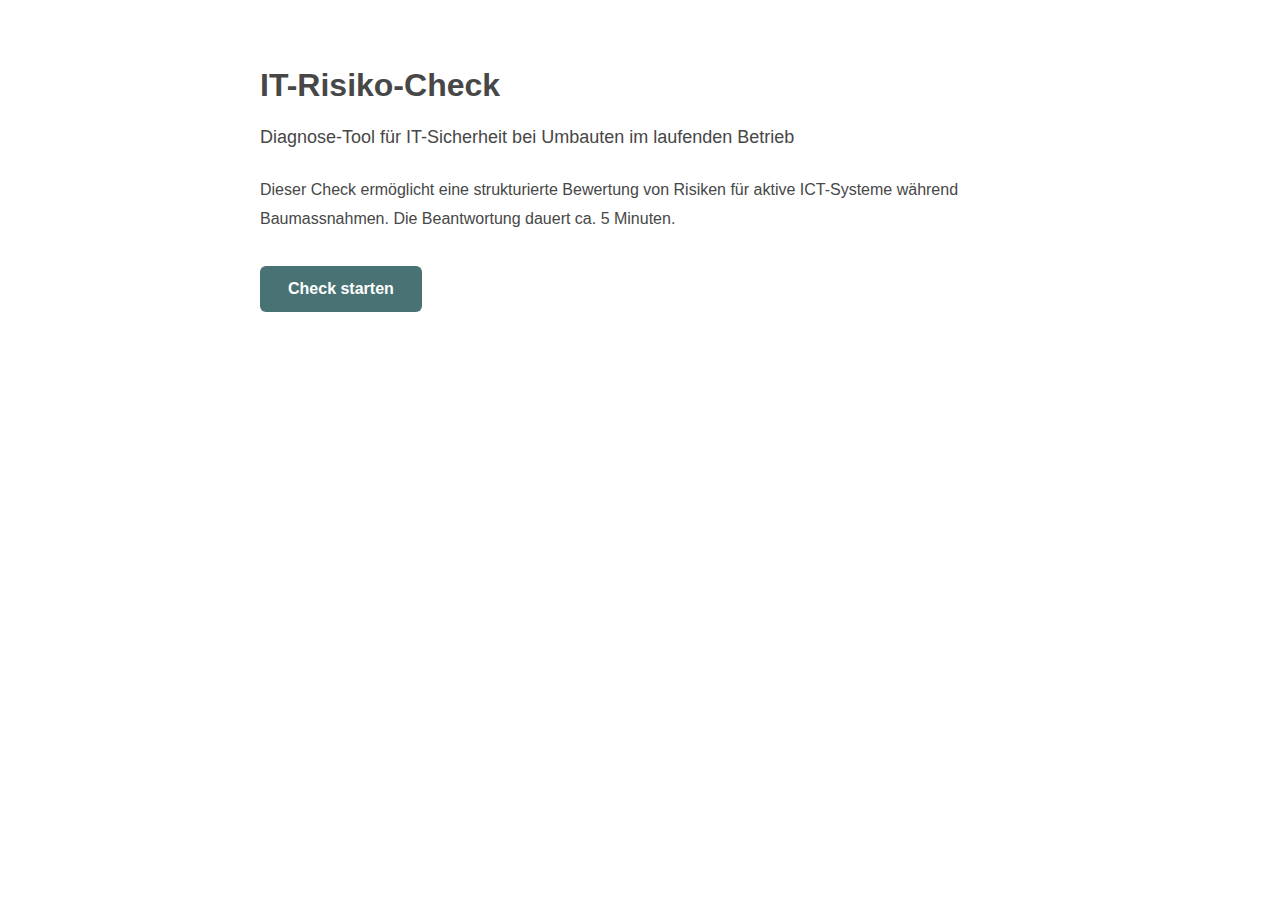
<file: index.html>
<!DOCTYPE html>
<html lang="de">
<head>
    <meta charset="UTF-8">
    <meta name="viewport" content="width=device-width, initial-scale=1.0">
    <title>IT-Risiko-Check | Autentis</title>
    <link rel="stylesheet" href="styles.css">
</head>
<body>
    <div id="app">
        <!-- Start Screen -->
        <div id="start-screen" class="screen active">
            <div class="container">
                <h1>IT-Risiko-Check</h1>
                <p class="subtitle">Diagnose-Tool für IT-Sicherheit bei Umbauten im laufenden Betrieb</p>
                <p class="description">
                    Dieser Check ermöglicht eine strukturierte Bewertung von Risiken für aktive ICT-Systeme während Baumassnahmen.
                    Die Beantwortung dauert ca. 5 Minuten.
                </p>
                <button id="start-button" class="btn btn-primary">Check starten</button>
            </div>
        </div>

        <!-- Question Screen -->
        <div id="question-screen" class="screen">
            <div class="container">
                <div class="progress-bar">
                    <div id="progress-fill" class="progress-fill"></div>
                </div>
                <p class="progress-text" id="progress-text">Frage 1 von 18</p>

                <h2 class="section-title" id="section-title"></h2>
                <div class="question-card">
                    <p class="question-text" id="question-text"></p>
                    <button class="info-toggle" id="info-toggle">ⓘ Info</button>
                    <p class="info-text" id="info-text"></p>
                </div>

                <div class="answer-buttons">
                    <button class="btn btn-answer" id="answer-yes" data-answer="yes">Ja</button>
                    <button class="btn btn-answer" id="answer-no" data-answer="no">Nein</button>
                </div>

                <div class="navigation-buttons">
                    <div class="nav-left">
                        <button class="btn btn-secondary" id="btn-back">← Zurück</button>
                    </div>
                    <div class="nav-right">
                        <button class="btn btn-primary" id="btn-next" disabled>Weiter →</button>
                    </div>
                </div>
            </div>
        </div>

        <!-- Result Screen -->
        <div id="result-screen" class="screen">
            <div class="container">
                <div class="ampel-indicator" id="ampel-indicator">
                    <div class="ampel-circle" id="ampel-circle"></div>
                    <h2 class="ampel-label" id="ampel-label"></h2>
                </div>

                <h3 class="result-title" id="result-title"></h3>
                <p class="result-description" id="result-description"></p>
                <p class="result-recommendation" id="result-recommendation"></p>

                <button id="proceed-to-lead" class="btn btn-primary">Ergebnis sichern & Ersteinschätzung erhalten</button>
            </div>
        </div>

        <!-- Lead Form Screen -->
        <div id="lead-screen" class="screen">
            <div class="container">
                <h2 id="lead-title">Ergebnis sichern</h2>
                <p id="lead-context" class="lead-context"></p>

                <form id="lead-form">
                    <div class="form-group">
                        <label for="firstname">Vorname *</label>
                        <input type="text" id="firstname" name="firstname" required>
                    </div>

                    <div class="form-group">
                        <label for="lastname">Nachname *</label>
                        <input type="text" id="lastname" name="lastname" required>
                    </div>

                    <div class="form-group">
                        <label for="email">E-Mail *</label>
                        <input type="email" id="email" name="email" required>
                    </div>

                    <div class="form-group">
                        <label for="description">Kurz beschreiben, wo aktuell gebaut wird (optional)</label>
                        <textarea id="description" name="description" rows="3"></textarea>
                    </div>

                    <button type="submit" class="btn btn-primary">Absenden</button>
                </form>
            </div>
        </div>

        <!-- Success Screen -->
        <div id="success-screen" class="screen">
            <div class="container">
                <h2>Vielen Dank</h2>
                <p class="success-message">Ihr Ergebnis wurde erfolgreich übermittelt.</p>
                <p id="success-status" class="success-status"></p>

                <div class="escalation-section">
                    <h3>Zusätzliche Dokumentation</h3>
                    <p>Optional können Sie uns weitere Informationen zukommen lassen:</p>

                    <div class="escalation-options">
                        <div class="escalation-option">
                            <h4>Foto hochladen</h4>
                            <input type="file" id="photo-upload" accept="image/*" capture="environment">
                            <label for="photo-upload" class="btn btn-secondary">Foto auswählen</label>
                            <p class="upload-hint" id="upload-status"></p>
                        </div>

                        <div class="escalation-option">
                            <h4>Per E-Mail senden</h4>
                            <p>Sie können uns auch direkt per E-Mail kontaktieren:</p>
                            <a href="mailto:it-risiko@autentis.ch?subject=IT-Risiko-Check Ergebnis" class="btn btn-secondary">E-Mail senden</a>
                        </div>
                    </div>
                </div>
            </div>
        </div>
    </div>

    <script src="app.js"></script>
</body>
</html>
</file>
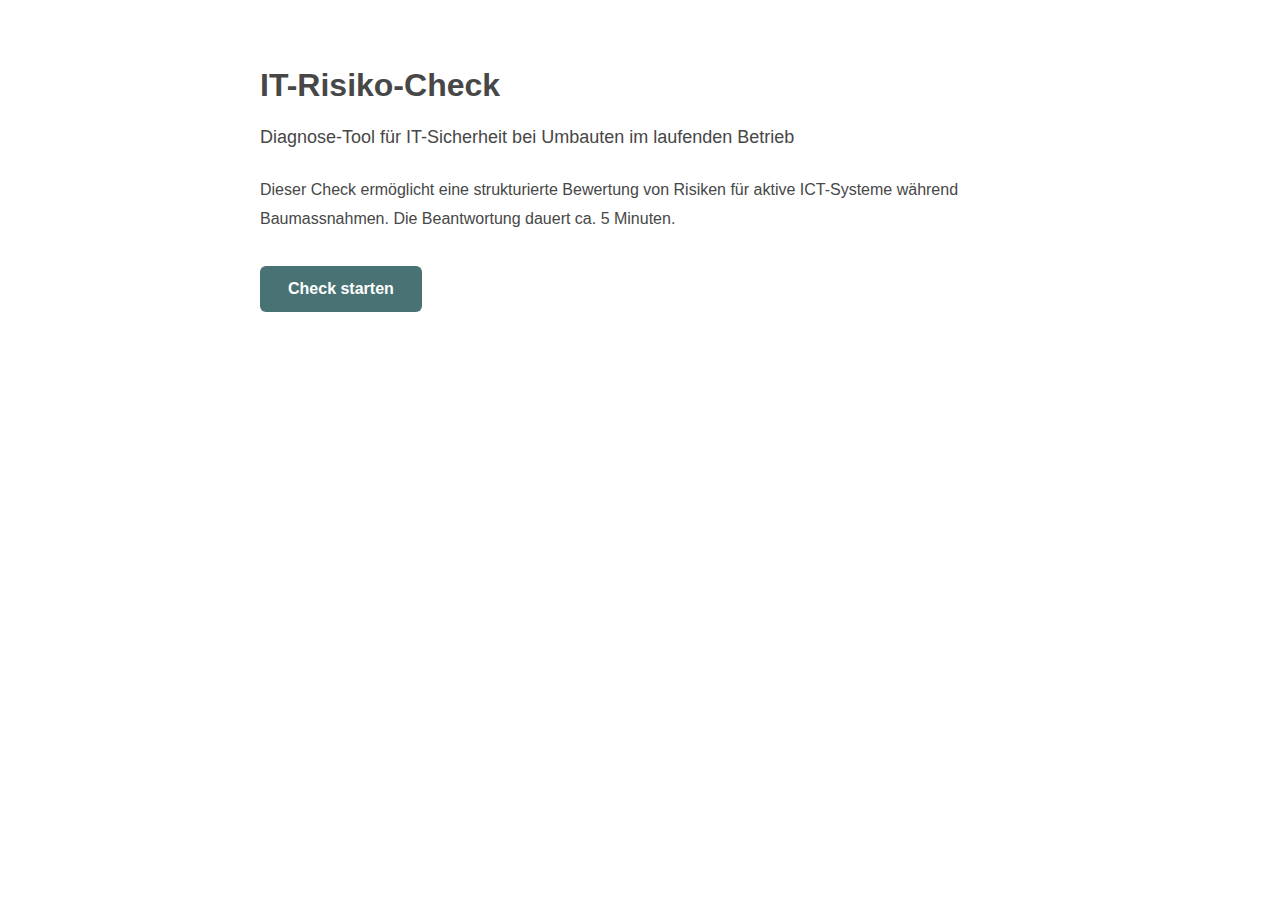
<file: demo.html>
<!DOCTYPE html>
<html lang="de">
<head>
    <meta charset="UTF-8">
    <meta name="viewport" content="width=device-width, initial-scale=1.0">
    <title>IT-Risiko-Check | Autentis</title>
    <style>
/* Reset and Base Styles */
* {
    margin: 0;
    padding: 0;
    box-sizing: border-box;
}

body {
    font-family: -apple-system, BlinkMacSystemFont, 'Segoe UI', Roboto, 'Helvetica Neue', Arial, sans-serif;
    font-size: 16px;
    line-height: 1.6;
    color: #474747;
    background: #FFFFFF;
    -webkit-font-smoothing: antialiased;
}

.container {
    max-width: 800px;
    margin: 0 auto;
    padding: 20px;
}

@media (min-width: 768px) {
    .container {
        padding: 40px 20px;
    }
}

.screen {
    display: none;
    min-height: 100vh;
}

.screen.active {
    display: block;
}

h1 {
    font-size: 32px;
    font-weight: 700;
    margin-bottom: 12px;
    color: #474747;
}

h2 {
    font-size: 24px;
    font-weight: 600;
    margin-bottom: 16px;
    color: #474747;
}

h3 {
    font-size: 20px;
    font-weight: 600;
    margin-bottom: 12px;
    color: #474747;
}

h4 {
    font-size: 18px;
    font-weight: 600;
    margin-bottom: 8px;
    color: #474747;
}

.subtitle {
    font-size: 18px;
    color: #474747;
    margin-bottom: 24px;
}

.description {
    font-size: 16px;
    color: #474747;
    margin-bottom: 32px;
    line-height: 1.8;
}

.btn {
    display: inline-block;
    padding: 14px 28px;
    font-size: 16px;
    font-weight: 600;
    text-align: center;
    border: none;
    border-radius: 6px;
    cursor: pointer;
    transition: all 0.2s ease;
    text-decoration: none;
}

.btn-primary {
    background: #487274;
    color: #FFFFFF;
}

.btn-primary:hover {
    background: #3a5c5e;
}

.btn-primary:disabled {
    background: #D1D1D1;
    cursor: not-allowed;
}

.btn-secondary {
    background: #474747;
    color: #FFFFFF;
}

.btn-secondary:hover {
    background: #333333;
}

.btn-secondary:disabled {
    background: #D1D1D1;
    cursor: not-allowed;
}

.btn-answer {
    flex: 1;
    min-width: 120px;
    padding: 16px 32px;
    font-size: 18px;
    border: 2px solid #D1D1D1;
    background: #FFFFFF;
    color: #474747;
}

.btn-answer:hover {
    border-color: #487274;
    background: #FFFFFF;
}

.btn-answer.selected {
    background: #487274;
    color: #FFFFFF;
    border-color: #487274;
}

#start-screen .container {
    padding-top: 60px;
}

.progress-bar {
    width: 100%;
    height: 8px;
    background: #D1D1D1;
    border-radius: 4px;
    margin-bottom: 8px;
    overflow: hidden;
}

.progress-fill {
    height: 100%;
    background: #487274;
    transition: width 0.3s ease;
}

.progress-text {
    font-size: 14px;
    color: #474747;
    margin-bottom: 32px;
}

.section-title {
    font-size: 18px;
    font-weight: 600;
    color: #487274;
    margin-bottom: 16px;
    text-transform: uppercase;
    letter-spacing: 0.5px;
}

.question-card {
    background: #FFFFFF;
    padding: 32px;
    border-radius: 8px;
    box-shadow: 0 2px 8px rgba(0,0,0,0.1);
    margin-bottom: 32px;
    position: relative;
    border: 1px solid #D1D1D1;
}

.question-text {
    font-size: 20px;
    font-weight: 500;
    color: #474747;
    margin-bottom: 16px;
    line-height: 1.6;
}

.info-toggle {
    background: #D1D1D1;
    border: none;
    border-radius: 50%;
    width: 32px;
    height: 32px;
    font-size: 16px;
    cursor: pointer;
    display: flex;
    align-items: center;
    justify-content: center;
    margin-bottom: 8px;
    transition: background 0.2s ease;
    color: #474747;
}

.info-toggle:hover {
    background: #487274;
    color: #FFFFFF;
}

.info-text {
    font-size: 14px;
    color: #474747;
    background: #FFFFFF;
    padding: 12px;
    border-radius: 4px;
    border-left: 3px solid #487274;
    border: 1px solid #D1D1D1;
    border-left: 3px solid #487274;
    display: none;
    margin-top: 12px;
}

.info-text.visible {
    display: block;
}

.answer-buttons {
    display: flex;
    gap: 16px;
    flex-wrap: wrap;
    margin-bottom: 24px;
}

.navigation-buttons {
    display: flex;
    gap: 16px;
    justify-content: space-between;
    align-items: center;
}

.nav-left {
    flex: 0 0 auto;
}

.nav-right {
    flex: 0 0 auto;
}

@media (max-width: 480px) {
    .answer-buttons {
        flex-direction: column;
    }
    .btn-answer {
        width: 100%;
    }
}

.ampel-indicator {
    text-align: center;
    margin-bottom: 32px;
}

.ampel-circle {
    width: 120px;
    height: 120px;
    border-radius: 50%;
    margin: 0 auto 16px;
    display: flex;
    align-items: center;
    justify-content: center;
    box-shadow: 0 4px 12px rgba(0,0,0,0.15);
}

.ampel-circle.ampel-green {
    background: #28a745;
}

.ampel-circle.ampel-yellow {
    background: #ffc107;
}

.ampel-circle.ampel-red {
    background: #dc3545;
}

.ampel-label {
    font-size: 32px;
    font-weight: 700;
    margin: 0;
    color: #474747;
}

.result-title {
    font-size: 24px;
    font-weight: 600;
    margin-bottom: 16px;
    color: #474747;
}

.result-description {
    font-size: 16px;
    line-height: 1.8;
    margin-bottom: 24px;
    padding: 20px;
    background: #FFFFFF;
    border-radius: 6px;
    border: 1px solid #D1D1D1;
}

.result-recommendation {
    font-size: 16px;
    line-height: 1.8;
    margin-bottom: 32px;
    padding: 20px;
    background: #FFFFFF;
    border-left: 4px solid #487274;
    border-radius: 6px;
    border: 1px solid #D1D1D1;
    border-left: 4px solid #487274;
}

.lead-context {
    font-size: 16px;
    color: #474747;
    margin-bottom: 32px;
    line-height: 1.8;
}

.form-group {
    margin-bottom: 20px;
}

.form-group label {
    display: block;
    font-weight: 600;
    margin-bottom: 8px;
    color: #474747;
}

.form-group input,
.form-group textarea {
    width: 100%;
    padding: 12px;
    font-size: 16px;
    border: 1px solid #D1D1D1;
    border-radius: 4px;
    font-family: inherit;
}

.form-group input:focus,
.form-group textarea:focus {
    outline: none;
    border-color: #487274;
}

.form-group textarea {
    resize: vertical;
}

.success-message {
    font-size: 18px;
    color: #28a745;
    margin-bottom: 16px;
    font-weight: 600;
}

.success-status {
    font-size: 16px;
    color: #474747;
    margin-bottom: 32px;
    line-height: 1.8;
}

.escalation-section {
    margin-top: 48px;
    padding: 32px;
    background: #FFFFFF;
    border-radius: 8px;
    box-shadow: 0 2px 8px rgba(0,0,0,0.1);
    border: 1px solid #D1D1D1;
}

.escalation-section h3 {
    margin-bottom: 12px;
}

.escalation-section > p {
    color: #474747;
    margin-bottom: 24px;
}

.escalation-options {
    display: grid;
    grid-template-columns: 1fr;
    gap: 24px;
}

@media (min-width: 768px) {
    .escalation-options {
        grid-template-columns: 1fr 1fr;
    }
}

.escalation-option {
    padding: 20px;
    background: #FFFFFF;
    border-radius: 6px;
    border: 1px solid #D1D1D1;
}

.escalation-option h4 {
    margin-bottom: 12px;
}

.escalation-option p {
    font-size: 14px;
    color: #474747;
    margin-bottom: 16px;
}

.escalation-option input[type="file"] {
    display: none;
}

.escalation-option label.btn {
    width: 100%;
}

.upload-hint {
    font-size: 12px;
    color: #474747;
    margin-top: 8px;
}

@media (max-width: 768px) {
    h1 { font-size: 28px; }
    h2 { font-size: 22px; }
    .question-card { padding: 24px 20px; }
    .question-text { font-size: 18px; }
    .ampel-circle { width: 100px; height: 100px; }
    .ampel-label { font-size: 28px; }
}
    </style>
</head>
<body>
    <div id="app">
        <!-- Start Screen -->
        <div id="start-screen" class="screen active">
            <div class="container">
                <h1>IT-Risiko-Check</h1>
                <p class="subtitle">Diagnose-Tool für IT-Sicherheit bei Umbauten im laufenden Betrieb</p>
                <p class="description">
                    Dieser Check ermöglicht eine strukturierte Bewertung von Risiken für aktive ICT-Systeme während Baumassnahmen.
                    Die Beantwortung dauert ca. 5 Minuten.
                </p>
                <button id="start-button" class="btn btn-primary">Check starten</button>
            </div>
        </div>

        <!-- Question Screen -->
        <div id="question-screen" class="screen">
            <div class="container">
                <div class="progress-bar">
                    <div id="progress-fill" class="progress-fill"></div>
                </div>
                <p class="progress-text" id="progress-text">Frage 1 von 18</p>

                <h2 class="section-title" id="section-title"></h2>
                <div class="question-card">
                    <p class="question-text" id="question-text"></p>
                    <button class="info-toggle" id="info-toggle">ⓘ Info</button>
                    <p class="info-text" id="info-text"></p>
                </div>

                <div class="answer-buttons">
                    <button class="btn btn-answer" id="answer-yes" data-answer="yes">Ja</button>
                    <button class="btn btn-answer" id="answer-no" data-answer="no">Nein</button>
                </div>

                <div class="navigation-buttons">
                    <div class="nav-left">
                        <button class="btn btn-secondary" id="btn-back">← Zurück</button>
                    </div>
                    <div class="nav-right">
                        <button class="btn btn-primary" id="btn-next" disabled>Weiter →</button>
                    </div>
                </div>
            </div>
        </div>

        <!-- Result Screen -->
        <div id="result-screen" class="screen">
            <div class="container">
                <div class="ampel-indicator" id="ampel-indicator">
                    <div class="ampel-circle" id="ampel-circle"></div>
                    <h2 class="ampel-label" id="ampel-label"></h2>
                </div>

                <h3 class="result-title" id="result-title"></h3>
                <p class="result-description" id="result-description"></p>
                <p class="result-recommendation" id="result-recommendation"></p>

                <button id="proceed-to-lead" class="btn btn-primary">Ergebnis sichern & Ersteinschätzung erhalten</button>
            </div>
        </div>

        <!-- Lead Form Screen -->
        <div id="lead-screen" class="screen">
            <div class="container">
                <h2 id="lead-title">Ergebnis sichern</h2>
                <p id="lead-context" class="lead-context"></p>

                <form id="lead-form">
                    <div class="form-group">
                        <label for="firstname">Vorname *</label>
                        <input type="text" id="firstname" name="firstname" required>
                    </div>

                    <div class="form-group">
                        <label for="lastname">Nachname *</label>
                        <input type="text" id="lastname" name="lastname" required>
                    </div>

                    <div class="form-group">
                        <label for="email">E-Mail *</label>
                        <input type="email" id="email" name="email" required>
                    </div>

                    <div class="form-group">
                        <label for="description">Kurz beschreiben, wo aktuell gebaut wird (optional)</label>
                        <textarea id="description" name="description" rows="3"></textarea>
                    </div>

                    <button type="submit" class="btn btn-primary">Absenden</button>
                </form>
            </div>
        </div>

        <!-- Success Screen -->
        <div id="success-screen" class="screen">
            <div class="container">
                <h2>Vielen Dank</h2>
                <p class="success-message">Ihr Ergebnis wurde erfolgreich übermittelt.</p>
                <p id="success-status" class="success-status"></p>

                <div class="escalation-section">
                    <h3>Zusätzliche Dokumentation</h3>
                    <p>Optional können Sie uns weitere Informationen zukommen lassen:</p>

                    <div class="escalation-options">
                        <div class="escalation-option">
                            <h4>Foto hochladen</h4>
                            <input type="file" id="photo-upload" accept="image/*" capture="environment">
                            <label for="photo-upload" class="btn btn-secondary">Foto auswählen</label>
                            <p class="upload-hint" id="upload-status"></p>
                        </div>

                        <div class="escalation-option">
                            <h4>Per E-Mail senden</h4>
                            <p>Sie können uns auch direkt per E-Mail kontaktieren:</p>
                            <a href="mailto:it-risiko@autentis.ch?subject=IT-Risiko-Check Ergebnis" class="btn btn-secondary">E-Mail senden</a>
                        </div>
                    </div>
                </div>
            </div>
        </div>
    </div>

    <script>
// Questions Data (inline)
const QUESTIONS_DATA = {
  "sections": [
    {
      "id": 1,
      "title": "Thermik & Lüftung",
      "questions": [
        {
          "id": 1,
          "text": "Ist die Klimatisierung während der Bauphase durchgehend sichergestellt?",
          "info": "Serverräume und IT-Infrastruktur benötigen konstante Temperatur (18-27°C) und Luftfeuchtigkeit (45-55%)."
        },
        {
          "id": 2,
          "text": "Sind Lüftungsöffnungen gegen Staubeintritt geschützt?",
          "info": "Baustaub kann Lüftungssysteme verstopfen und in IT-Räume eindringen."
        },
        {
          "id": 3,
          "text": "Ist die Wärmeabfuhr der aktiven IT-Komponenten gewährleistet?",
          "info": "Unterbrechungen der Kühlluft-Zirkulation können zu Überhitzung und Ausfällen führen."
        },
        {
          "id": 4,
          "text": "Sind Temperaturschwankungen im Serverraum ausgeschlossen?",
          "info": "Temperaturschwankungen > 5°C/h können Hardware beschädigen und Kondensation verursachen."
        }
      ]
    },
    {
      "id": 2,
      "title": "Physische Barrieren & Staubarten",
      "questions": [
        {
          "id": 5,
          "text": "Sind Staubschutzwände zwischen Baustelle und IT-Bereichen installiert?",
          "info": "Professionelle Staubschutzwände mit Unterdrucksystem verhindern Migration von Feinstaub."
        },
        {
          "id": 6,
          "text": "Ist bekannt, ob Feinstaub (< 10 µm) durch die Arbeiten entsteht?",
          "info": "Feinstaub aus Beton, Gips oder Mineralwolle dringt in elektronische Komponenten ein und verursacht Kurzschlüsse."
        },
        {
          "id": 7,
          "text": "Sind Schleusen/Übergänge zu IT-Räumen staubdicht ausgeführt?",
          "info": "Türspalten und Durchführungen müssen abgedichtet sein, um Staubmigration zu verhindern."
        }
      ]
    },
    {
      "id": 3,
      "title": "Etagenverteiler & dezentrale Technik",
      "questions": [
        {
          "id": 8,
          "text": "Sind alle Etagenverteiler erfasst und auf der Baustelle markiert?",
          "info": "Unbekannte oder nicht markierte Verteiler können bei Bauarbeiten beschädigt werden."
        },
        {
          "id": 9,
          "text": "Ist der Zugang zu dezentralen IT-Komponenten jederzeit möglich?",
          "info": "Bei Störungen muss Zugang für Wartung und Notfalleingriffe sichergestellt sein."
        },
        {
          "id": 10,
          "text": "Sind Netzwerkschränke gegen physische Erschütterungen gesichert?",
          "info": "Erschütterungen durch Bohrarbeiten, Abbruch oder schwere Maschinen können Verbindungen lösen."
        },
        {
          "id": 11,
          "text": "Ist die Stromversorgung aller dezentralen Komponenten redundant?",
          "info": "Bei Stromausfall durch Bauarbeiten verhindert Redundanz (USV/zweite Einspeisung) Totalausfälle."
        }
      ]
    },
    {
      "id": 4,
      "title": "ESD & Reinigung",
      "questions": [
        {
          "id": 12,
          "text": "Ist das Reinigungspersonal für ESD-Risiken geschult?",
          "info": "Elektrostatische Entladung kann Elektronik zerstören. Schulung verhindert Fehlhandlungen."
        },
        {
          "id": 13,
          "text": "Werden ausschliesslich ESD-geeignete Reinigungsmethoden eingesetzt?",
          "info": "Herkömmliche Reinigungstücher und -mittel erzeugen statische Aufladung."
        },
        {
          "id": 14,
          "text": "Ist die Verwendung von Staubsaugern ohne ESD-Schutz ausgeschlossen?",
          "info": "Standard-Staubsauger erzeugen hohe elektrostatische Ladungen (bis 30 kV) durch Luftbewegung."
        }
      ]
    },
    {
      "id": 5,
      "title": "Notfall & Dokumentation",
      "questions": [
        {
          "id": 15,
          "text": "Existiert ein Notfallplan für IT-Ausfälle während der Bauphase?",
          "info": "Notfallpläne definieren Reaktionszeiten, Verantwortlichkeiten und Eskalationswege."
        },
        {
          "id": 16,
          "text": "Sind Verantwortlichkeiten für IT-Notfälle klar definiert und kommuniziert?",
          "info": "Im Notfall muss sofort klar sein, wer entscheidet und handelt (Bauleitung, IT, Facility)."
        },
        {
          "id": 17,
          "text": "Ist eine Rückfallebene dokumentiert (z.B. mobiler Arbeitsplatz)?",
          "info": "Bei längerem Ausfall ermöglichen Ausweicharbeitsplätze die Fortführung kritischer Geschäftsprozesse."
        },
        {
          "id": 18,
          "text": "Sind kritische IT-Systeme und deren Standorte dokumentiert?",
          "info": "Dokumentation verhindert, dass bei Bauarbeiten versehentlich kritische Systeme beschädigt werden."
        }
      ]
    }
  ],
  "scoring": {
    "green": {
      "min": 0,
      "max": 2,
      "label": "GRÜN",
      "title": "Risiko: Gering",
      "description": "Die getroffenen Schutzmassnahmen decken die wesentlichen Risiken ab. Das Projekt weist ein geringes Gefährdungspotenzial für aktive IT-Systeme auf.",
      "recommendation": "Stellen Sie sicher, dass die bestehenden Massnahmen während der gesamten Bauphase eingehalten werden. Eine laufende Kontrolle wird empfohlen."
    },
    "yellow": {
      "min": 3,
      "max": 5,
      "label": "GELB",
      "title": "Risiko: Erhöht",
      "description": "Es bestehen mehrere Lücken in den Schutzmassnahmen. Das Risiko für Betriebsunterbrechungen oder Schäden an IT-Systemen ist signifikant erhöht.",
      "recommendation": "Schliessen Sie die identifizierten Lücken vor Baubeginn oder während laufender Arbeiten. Eine fachliche Ersteinschätzung durch Spezialisten wird empfohlen."
    },
    "red": {
      "min": 6,
      "max": 999,
      "label": "ROT",
      "title": "Risiko: Hoch",
      "description": "Die aktuelle Schutzsituation weist erhebliche Defizite auf. Das Risiko für gravierende Betriebsausfälle, Datenverlust oder Hardware-Schäden ist hoch.",
      "recommendation": "Stoppen Sie nicht-dringende Bauarbeiten in IT-relevanten Bereichen bis zur Klärung der Risiken. Eine sofortige Fachberatung ist zwingend erforderlich."
    }
  }
};

// Application State
const state = {
    questionsData: QUESTIONS_DATA,
    currentQuestionIndex: 0,
    answers: {}, // Store answers by question ID
    ampelStatus: null,
    leadData: null
};

// Setup Event Listeners
function setupEventListeners() {
    document.getElementById('start-button').addEventListener('click', startCheck);
    document.getElementById('answer-yes').addEventListener('click', () => selectAnswer(true));
    document.getElementById('answer-no').addEventListener('click', () => selectAnswer(false));
    document.getElementById('info-toggle').addEventListener('click', toggleInfo);
    document.getElementById('btn-back').addEventListener('click', goToPreviousQuestion);
    document.getElementById('btn-next').addEventListener('click', goToNextQuestion);
    document.getElementById('proceed-to-lead').addEventListener('click', showLeadForm);
    document.getElementById('lead-form').addEventListener('submit', handleLeadSubmit);
    document.getElementById('photo-upload').addEventListener('change', handlePhotoUpload);
}

// Start Check
function startCheck() {
    state.currentQuestionIndex = 0;
    state.answers = {};
    showScreen('question-screen');
    displayQuestion();
}

// Select Answer
function selectAnswer(isYes) {
    const allQuestions = getAllQuestions();
    const currentQuestion = allQuestions[state.currentQuestionIndex];

    // Store answer
    state.answers[currentQuestion.id] = isYes;

    // Update UI
    updateAnswerButtons();

    // Enable next button
    document.getElementById('btn-next').disabled = false;
}

// Update Answer Buttons UI
function updateAnswerButtons() {
    const allQuestions = getAllQuestions();
    const currentQuestion = allQuestions[state.currentQuestionIndex];
    const currentAnswer = state.answers[currentQuestion.id];

    const yesBtn = document.getElementById('answer-yes');
    const noBtn = document.getElementById('answer-no');

    yesBtn.classList.toggle('selected', currentAnswer === true);
    noBtn.classList.toggle('selected', currentAnswer === false);
}

// Go to Previous Question
function goToPreviousQuestion() {
    if (state.currentQuestionIndex > 0) {
        state.currentQuestionIndex--;
        displayQuestion();
    }
}

// Go to Next Question
function goToNextQuestion() {
    const allQuestions = getAllQuestions();

    if (state.currentQuestionIndex < allQuestions.length - 1) {
        state.currentQuestionIndex++;
        displayQuestion();
    } else {
        // Last question - calculate result and show
        calculateResult();
        showResultScreen();
    }
}

// Display Current Question
function displayQuestion() {
    const allQuestions = getAllQuestions();
    const totalQuestions = allQuestions.length;
    const currentQuestion = allQuestions[state.currentQuestionIndex];
    const section = getSectionForQuestion(state.currentQuestionIndex);

    // Update progress
    const progressPercent = ((state.currentQuestionIndex + 1) / totalQuestions) * 100;
    document.getElementById('progress-fill').style.width = `${progressPercent}%`;
    document.getElementById('progress-text').textContent = `Frage ${state.currentQuestionIndex + 1} von ${totalQuestions}`;

    // Update question content
    document.getElementById('section-title').textContent = section.title;
    document.getElementById('question-text').textContent = currentQuestion.text;
    document.getElementById('info-text').textContent = currentQuestion.info;
    document.getElementById('info-text').classList.remove('visible');

    // Update button states
    updateAnswerButtons();

    // Update navigation buttons
    const backBtn = document.getElementById('btn-back');
    const nextBtn = document.getElementById('btn-next');

    backBtn.disabled = state.currentQuestionIndex === 0;

    const hasAnswer = state.answers[currentQuestion.id] !== undefined;
    nextBtn.disabled = !hasAnswer;

    // Update next button text
    if (state.currentQuestionIndex === totalQuestions - 1) {
        nextBtn.textContent = 'Ergebnis anzeigen →';
    } else {
        nextBtn.textContent = 'Weiter →';
    }
}

// Get all questions as flat array
function getAllQuestions() {
    const questions = [];
    state.questionsData.sections.forEach(section => {
        section.questions.forEach(question => {
            questions.push(question);
        });
    });
    return questions;
}

// Get section for current question
function getSectionForQuestion(questionIndex) {
    let currentIndex = 0;
    for (const section of state.questionsData.sections) {
        if (questionIndex < currentIndex + section.questions.length) {
            return section;
        }
        currentIndex += section.questions.length;
    }
    return state.questionsData.sections[0];
}

// Toggle Info Text
function toggleInfo() {
    const infoText = document.getElementById('info-text');
    infoText.classList.toggle('visible');
}

// Calculate Result based on Ampel Logic
function calculateResult() {
    // Count "Nein" answers (false values)
    let riskPoints = 0;
    Object.values(state.answers).forEach(answer => {
        if (answer === false) {
            riskPoints++;
        }
    });

    const scoring = state.questionsData.scoring;

    if (riskPoints >= scoring.red.min && riskPoints <= scoring.red.max) {
        state.ampelStatus = 'red';
    } else if (riskPoints >= scoring.yellow.min && riskPoints <= scoring.yellow.max) {
        state.ampelStatus = 'yellow';
    } else if (riskPoints >= scoring.green.min && riskPoints <= scoring.green.max) {
        state.ampelStatus = 'green';
    }
}

// Show Result Screen
function showResultScreen() {
    const scoring = state.questionsData.scoring[state.ampelStatus];

    const ampelCircle = document.getElementById('ampel-circle');
    const ampelLabel = document.getElementById('ampel-label');
    ampelCircle.className = `ampel-circle ampel-${state.ampelStatus}`;
    ampelLabel.textContent = scoring.label;

    document.getElementById('result-title').textContent = scoring.title;
    document.getElementById('result-description').textContent = scoring.description;
    document.getElementById('result-recommendation').textContent = scoring.recommendation;

    showScreen('result-screen');
}

// Show Lead Form
function showLeadForm() {
    let contextText = '';
    if (state.ampelStatus === 'red') {
        contextText = 'Aufgrund des ermittelten hohen Risikos empfehlen wir dringend eine fachliche Ersteinschätzung. Geben Sie Ihre Kontaktdaten ein, um das Ergebnis zu dokumentieren und eine Einschätzung zu erhalten.';
    } else if (state.ampelStatus === 'yellow') {
        contextText = 'Das Ergebnis zeigt erhöhte Risiken. Eine fachliche Ersteinschätzung kann helfen, die identifizierten Lücken zu schliessen. Geben Sie Ihre Kontaktdaten ein, um das Ergebnis zu sichern.';
    } else {
        contextText = 'Sichern Sie Ihr Ergebnis für die Projektdokumentation. Geben Sie Ihre Kontaktdaten ein, um eine Bestätigung und Ersteinschätzung zu erhalten.';
    }

    document.getElementById('lead-context').textContent = contextText;
    showScreen('lead-screen');
}

// Handle Lead Form Submit
function handleLeadSubmit(event) {
    event.preventDefault();

    const formData = new FormData(event.target);

    // Count risk points
    let riskPoints = 0;
    Object.values(state.answers).forEach(answer => {
        if (answer === false) riskPoints++;
    });

    state.leadData = {
        firstname: formData.get('firstname'),
        lastname: formData.get('lastname'),
        email: formData.get('email'),
        description: formData.get('description'),
        ampelStatus: state.ampelStatus,
        riskPoints: riskPoints,
        answers: state.answers,
        timestamp: new Date().toISOString()
    };

    console.log('Lead Data:', state.leadData);
    showSuccessScreen();
}

// Show Success Screen
function showSuccessScreen() {
    const scoring = state.questionsData.scoring[state.ampelStatus];

    let statusMessage = '';
    if (state.ampelStatus === 'red') {
        statusMessage = `Ihr Check ergab den Status ${scoring.label}. Ein Spezialist wird sich zeitnah bei Ihnen melden, um die nächsten Schritte zu besprechen.`;
    } else if (state.ampelStatus === 'yellow') {
        statusMessage = `Ihr Check ergab den Status ${scoring.label}. Sie erhalten in Kürze eine Ersteinschätzung per E-Mail.`;
    } else {
        statusMessage = `Ihr Check ergab den Status ${scoring.label}. Eine Bestätigung wurde an Ihre E-Mail-Adresse gesendet.`;
    }

    document.getElementById('success-status').textContent = statusMessage;
    showScreen('success-screen');
}

// Handle Photo Upload
function handlePhotoUpload(event) {
    const file = event.target.files[0];
    if (file) {
        const uploadStatus = document.getElementById('upload-status');
        uploadStatus.textContent = `Foto ausgewählt: ${file.name}`;
        console.log('Photo uploaded:', file.name);
    }
}

// Show Screen
function showScreen(screenId) {
    const screens = document.querySelectorAll('.screen');
    screens.forEach(screen => {
        screen.classList.remove('active');
    });
    document.getElementById(screenId).classList.add('active');
}

// Initialize on page load
document.addEventListener('DOMContentLoaded', setupEventListeners);
    </script>
</body>
</html>
</file>
<file: styles.css>
/* Reset and Base Styles */
* {
    margin: 0;
    padding: 0;
    box-sizing: border-box;
}

body {
    font-family: -apple-system, BlinkMacSystemFont, 'Segoe UI', Roboto, 'Helvetica Neue', Arial, sans-serif;
    font-size: 16px;
    line-height: 1.6;
    color: #474747;
    background: #FFFFFF;
    -webkit-font-smoothing: antialiased;
}

/* Container */
.container {
    max-width: 800px;
    margin: 0 auto;
    padding: 20px;
}

@media (min-width: 768px) {
    .container {
        padding: 40px 20px;
    }
}

/* Screen Management */
.screen {
    display: none;
    min-height: 100vh;
}

.screen.active {
    display: block;
}

/* Typography */
h1 {
    font-size: 32px;
    font-weight: 700;
    margin-bottom: 12px;
    color: #474747;
}

h2 {
    font-size: 24px;
    font-weight: 600;
    margin-bottom: 16px;
    color: #474747;
}

h3 {
    font-size: 20px;
    font-weight: 600;
    margin-bottom: 12px;
    color: #474747;
}

h4 {
    font-size: 18px;
    font-weight: 600;
    margin-bottom: 8px;
    color: #474747;
}

.subtitle {
    font-size: 18px;
    color: #474747;
    margin-bottom: 24px;
}

.description {
    font-size: 16px;
    color: #474747;
    margin-bottom: 32px;
    line-height: 1.8;
}

/* Buttons */
.btn {
    display: inline-block;
    padding: 14px 28px;
    font-size: 16px;
    font-weight: 600;
    text-align: center;
    border: none;
    border-radius: 6px;
    cursor: pointer;
    transition: all 0.2s ease;
    text-decoration: none;
}

.btn-primary {
    background: #487274;
    color: #FFFFFF;
}

.btn-primary:hover {
    background: #3a5c5e;
}

.btn-primary:disabled {
    background: #D1D1D1;
    cursor: not-allowed;
}

.btn-secondary {
    background: #474747;
    color: #FFFFFF;
}

.btn-secondary:hover {
    background: #333333;
}

.btn-secondary:disabled {
    background: #D1D1D1;
    cursor: not-allowed;
}

.btn-answer {
    flex: 1;
    min-width: 120px;
    padding: 16px 32px;
    font-size: 18px;
    border: 2px solid #D1D1D1;
    background: #FFFFFF;
    color: #474747;
}

.btn-answer:hover {
    border-color: #487274;
    background: #FFFFFF;
}

.btn-answer.selected {
    background: #487274;
    color: #FFFFFF;
    border-color: #487274;
}

/* Start Screen */
#start-screen .container {
    padding-top: 60px;
}

/* Progress Bar */
.progress-bar {
    width: 100%;
    height: 8px;
    background: #D1D1D1;
    border-radius: 4px;
    margin-bottom: 8px;
    overflow: hidden;
}

.progress-fill {
    height: 100%;
    background: #487274;
    transition: width 0.3s ease;
}

.progress-text {
    font-size: 14px;
    color: #474747;
    margin-bottom: 32px;
}

/* Section Title */
.section-title {
    font-size: 18px;
    font-weight: 600;
    color: #487274;
    margin-bottom: 16px;
    text-transform: uppercase;
    letter-spacing: 0.5px;
}

/* Question Card */
.question-card {
    background: #FFFFFF;
    padding: 32px;
    border-radius: 8px;
    box-shadow: 0 2px 8px rgba(0,0,0,0.1);
    margin-bottom: 32px;
    position: relative;
    border: 1px solid #D1D1D1;
}

.question-text {
    font-size: 20px;
    font-weight: 500;
    color: #474747;
    margin-bottom: 16px;
    line-height: 1.6;
}

.info-toggle {
    background: #D1D1D1;
    border: none;
    border-radius: 50%;
    width: 32px;
    height: 32px;
    font-size: 16px;
    cursor: pointer;
    display: flex;
    align-items: center;
    justify-content: center;
    margin-bottom: 8px;
    transition: background 0.2s ease;
    color: #474747;
}

.info-toggle:hover {
    background: #487274;
    color: #FFFFFF;
}

.info-text {
    font-size: 14px;
    color: #474747;
    background: #FFFFFF;
    padding: 12px;
    border-radius: 4px;
    border: 1px solid #D1D1D1;
    border-left: 3px solid #487274;
    display: none;
    margin-top: 12px;
}

.info-text.visible {
    display: block;
}

/* Answer Buttons */
.answer-buttons {
    display: flex;
    gap: 16px;
    flex-wrap: wrap;
    margin-bottom: 24px;
}

/* Navigation Buttons */
.navigation-buttons {
    display: flex;
    gap: 16px;
    justify-content: space-between;
    align-items: center;
}

.nav-left {
    flex: 0 0 auto;
}

.nav-right {
    flex: 0 0 auto;
}

@media (max-width: 480px) {
    .answer-buttons {
        flex-direction: column;
    }

    .btn-answer {
        width: 100%;
    }
}

/* Ampel Indicator */
.ampel-indicator {
    text-align: center;
    margin-bottom: 32px;
}

.ampel-circle {
    width: 120px;
    height: 120px;
    border-radius: 50%;
    margin: 0 auto 16px;
    display: flex;
    align-items: center;
    justify-content: center;
    box-shadow: 0 4px 12px rgba(0,0,0,0.15);
}

.ampel-circle.ampel-green {
    background: #28a745;
}

.ampel-circle.ampel-yellow {
    background: #ffc107;
}

.ampel-circle.ampel-red {
    background: #dc3545;
}

.ampel-label {
    font-size: 32px;
    font-weight: 700;
    margin: 0;
    color: #474747;
}

/* Result Content */
.result-title {
    font-size: 24px;
    font-weight: 600;
    margin-bottom: 16px;
    color: #474747;
}

.result-description {
    font-size: 16px;
    line-height: 1.8;
    margin-bottom: 24px;
    padding: 20px;
    background: #FFFFFF;
    border-radius: 6px;
    border: 1px solid #D1D1D1;
}

.result-recommendation {
    font-size: 16px;
    line-height: 1.8;
    margin-bottom: 32px;
    padding: 20px;
    background: #FFFFFF;
    border-radius: 6px;
    border: 1px solid #D1D1D1;
    border-left: 4px solid #487274;
}

/* Lead Form */
.lead-context {
    font-size: 16px;
    color: #474747;
    margin-bottom: 32px;
    line-height: 1.8;
}

.form-group {
    margin-bottom: 20px;
}

.form-group label {
    display: block;
    font-weight: 600;
    margin-bottom: 8px;
    color: #474747;
}

.form-group input,
.form-group textarea {
    width: 100%;
    padding: 12px;
    font-size: 16px;
    border: 1px solid #D1D1D1;
    border-radius: 4px;
    font-family: inherit;
}

.form-group input:focus,
.form-group textarea:focus {
    outline: none;
    border-color: #487274;
}

.form-group textarea {
    resize: vertical;
}

/* Success Screen */
.success-message {
    font-size: 18px;
    color: #28a745;
    margin-bottom: 16px;
    font-weight: 600;
}

.success-status {
    font-size: 16px;
    color: #474747;
    margin-bottom: 32px;
    line-height: 1.8;
}

/* Escalation Section */
.escalation-section {
    margin-top: 48px;
    padding: 32px;
    background: #FFFFFF;
    border-radius: 8px;
    box-shadow: 0 2px 8px rgba(0,0,0,0.1);
    border: 1px solid #D1D1D1;
}

.escalation-section h3 {
    margin-bottom: 12px;
}

.escalation-section > p {
    color: #474747;
    margin-bottom: 24px;
}

.escalation-options {
    display: grid;
    grid-template-columns: 1fr;
    gap: 24px;
}

@media (min-width: 768px) {
    .escalation-options {
        grid-template-columns: 1fr 1fr;
    }
}

.escalation-option {
    padding: 20px;
    background: #FFFFFF;
    border-radius: 6px;
    border: 1px solid #D1D1D1;
}

.escalation-option h4 {
    margin-bottom: 12px;
}

.escalation-option p {
    font-size: 14px;
    color: #474747;
    margin-bottom: 16px;
}

.escalation-option input[type="file"] {
    display: none;
}

.escalation-option label.btn {
    width: 100%;
}

.upload-hint {
    font-size: 12px;
    color: #474747;
    margin-top: 8px;
}

/* Mobile Optimization */
@media (max-width: 768px) {
    h1 {
        font-size: 28px;
    }

    h2 {
        font-size: 22px;
    }

    .question-card {
        padding: 24px 20px;
    }

    .question-text {
        font-size: 18px;
    }

    .ampel-circle {
        width: 100px;
        height: 100px;
    }

    .ampel-label {
        font-size: 28px;
    }
}
</file>
